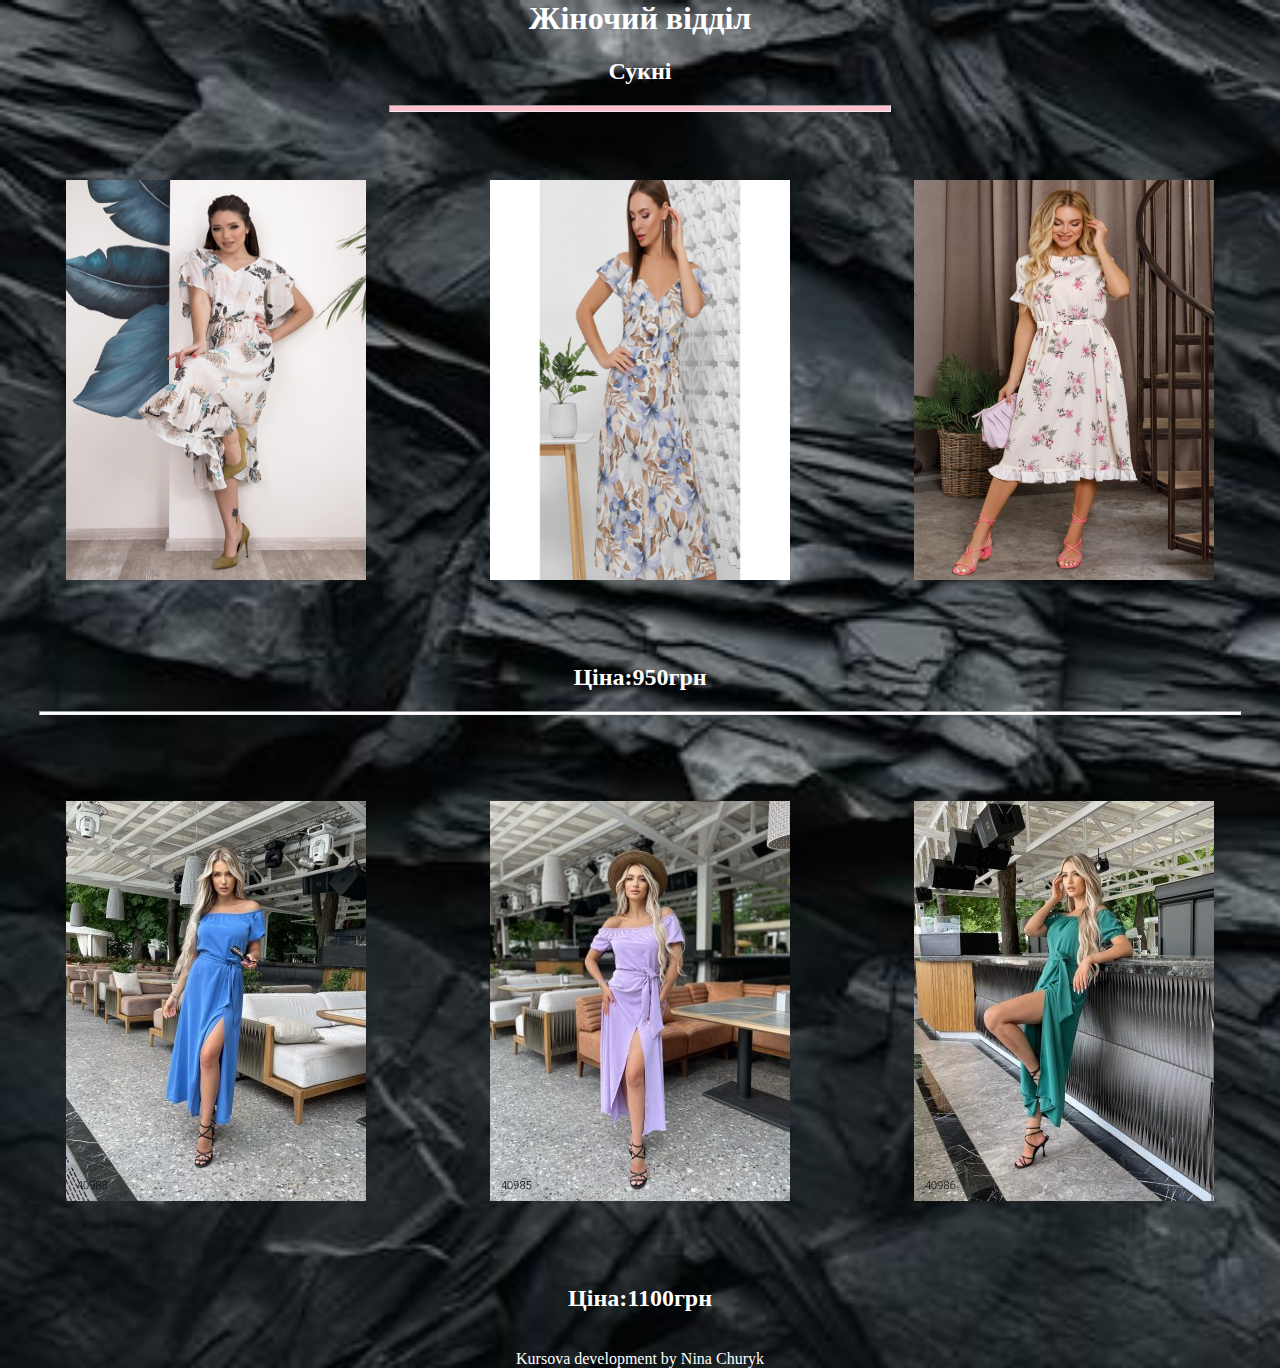
<file: women.html>
<html>
  <head>
  <link rel="stylesheet" type="text/css"  href="style.css">
 </head>
<body>
   <header>
    
	<h1 align="center">Жіночий відділ</h1>
	<h2 align="center">Сукні</h2>
	<hr class="one">
	
   </header>

 <article align="center">
 
<img src="photo1.jpg">
<img src="photo2.jpg">
<img src="photo3.jpg">
<h2 align="center">Ціна:950грн</h2>
<hr class="two">
<br> 
<img src="photo4.jpg"> 
<img src="photo5.jpg"> 
<img src="photo6.jpg"> 
<h2 align="center">Ціна:1100грн</h2><br>
 </article>
 
 <footer align="center">Kursova development by Nina Churyk</footer>

</body>
</html>
</file>
<file: style.css>
body{
	padding:0;
	margin:0;
	background-image:url(fon.png);
	background-repeat:no-repeat;
	background-size:cover;
}
h1{
color:white;	
font-family:Monotype Corsiva;	
}

h2{
color:white;	
font-family:Monotype Corsiva;	
}


hr{
width:500px;
height:5px;	
background-color:blue;
}


.menu{
list-style:none;
}
li{background-color: yellow;
display: inline-block;
width: 80px;
height:25px;
padding: auto ,auto;
border: 2px solid black;

}
a{
text-decoration:none;
font-family:Monotype Corsiva;
color: rgb(0, 0, 0);
}


.one{
width:500px;
height:5px;	
background-color:pink;	
}

.two{
width:1200px;
height:2px;	
background-color:white;	
}

img{
width:300px;
height:400px;
margin:60px		
}

footer{
color:white;	
font-family:Monotype Corsiva;		
}

@media (max-width:600px) {
	h2{
		color:blue;
	}
}
  


@media (min-width:601px) and (max-width:1000px){
	h2{
		color:red;
	}
	
	article{
		text-align:center;
	}
}
</file>
